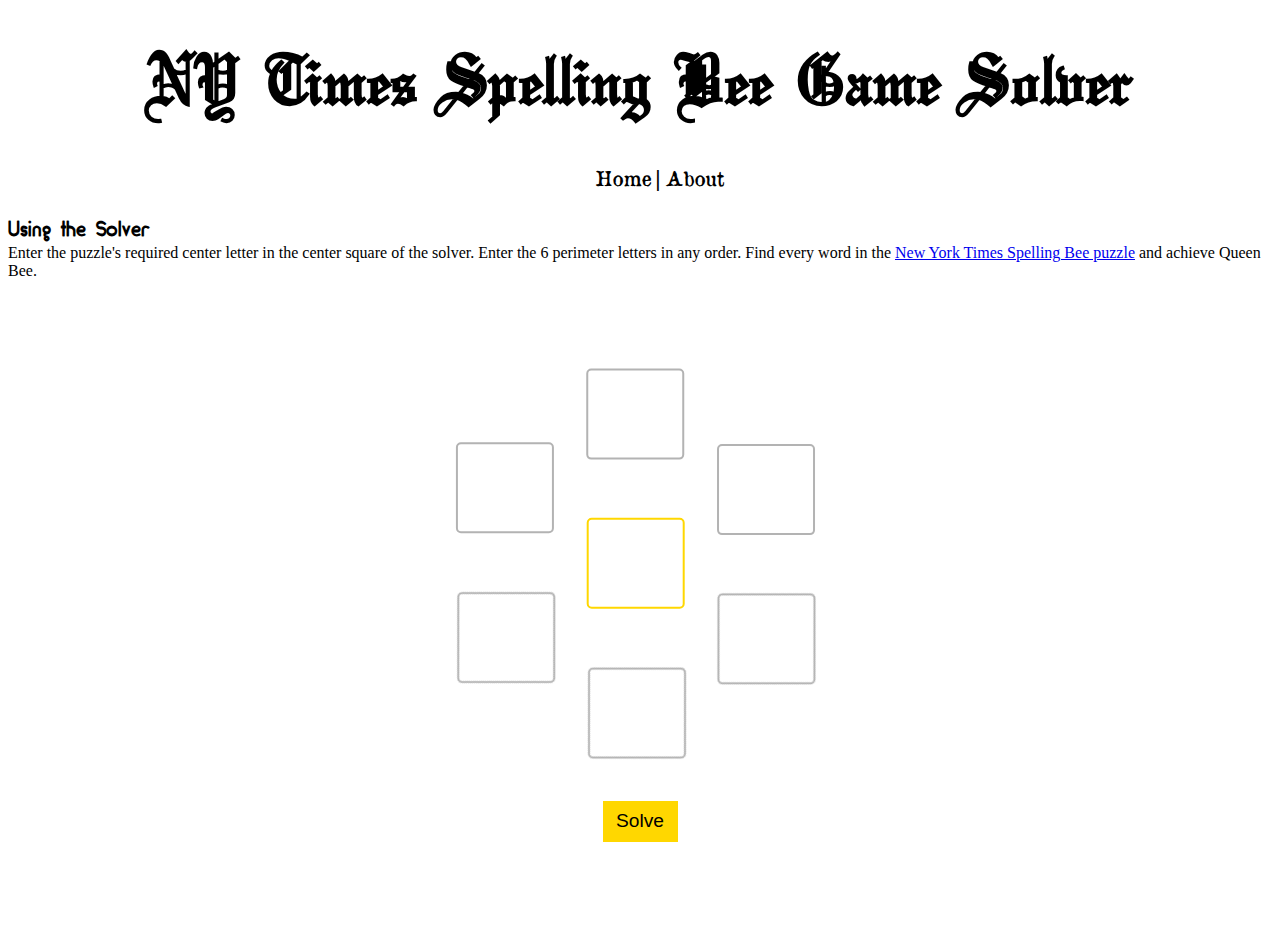
<file: index.html>
<!DOCTYPE HTML>
<html>

<head>
	<title>NY Times Spelling Bee Solver</title>
	<meta name="viewport" content="width=device-width, initial-scale=1">
	<link rel=icon href="favicon.ico" type="image/x-icon">
	<link rel=stylesheet href="main.css" type="text/css">
	
</head>

<body>
<h1>NY Times Spelling Bee Game Solver</h1>
<div id="#navbar">
<ul>
<li><a href="index.html">Home</a></li>
<li><h2 style="display: inline;">|</h2></li>
<li><a href="about.html">About</a></li>
</ul>
</div>
<h3>Using the Solver</h3>

<p>Enter the puzzle&#39;s required center letter in the center square of the solver. 
Enter the 6 perimeter letters in any order. Find every word in the 
<a href="https://www.nytimes.com/puzzles/spelling-bee">New York Times Spelling Bee puzzle</a> and achieve Queen Bee.</p>
<br><br><br>
<center>
<div class="wrapper">
<div class="rotate">
<table>
	<tr>
		<td><div class="content"></div></td>
		<td>
			<div class="content">
				<div class="table">
					<div class="table-cell">
						<input type=text class=text id=letter0 maxlength="1">
					</div>
				</div>
			</div>
		</td>
		<td><div class="content"></div></td>
		<td><div class="content">
				<div class="table">
					<div class="table-cell">
						<input type=text class=text id=letter1 maxlength="1">
					</div>
				</div>
			</div></td>
		<td><div class="content"></div></td>
	</tr>
	<tr>
		<td>
			<div class="content">
				<div class="table">
					<div class="table-cell">
						<input type=text class=text id=letter2 maxlength="1">
					</div>
				</div>
			</div>
		</td>
		<td><div class="content"></div></td>
		<td>
			<div class="content">
				<div class="table">
					<div class="table-cell">
						<input type=text class=text id=requiredChar autofocus maxlength="1">
					</div>
				</div>
			</div>
		</td>
		<td><div class="content"></div></td>
		<td>
			<div class="content">
				<div class="table">
					<div class="table-cell">
						<input type=text class=text id=letter3 maxlength="1">
					</div>
				</div>
			</div>
		</td>
	</tr>
	<tr>
	
		<td><div class="content"></div></td>
		
		<td>
			<div class="content">
				<div class="table">
					<div class="table-cell">
						<input type=text class=text id=letter4 maxlength="1">
					</div>
				</div>
			</div>
		</td>
		
		<td><div class="content"></div></td>
		
		<td>
			<div class="content">
				<div class="table">
					<div class="table-cell">
						<input type=text class=text id=letter5 maxlength="1">
					</div>
				</div>
			</div>
		</td>
		
		<td><div class="content"></div></td>
	</tr>
</table>
</div>
</div><br>
<INPUT type=button class=button VALUE="Solve" onClick="getFile()"><br>
</center><br><br><br>
<p id=output></p>
</form>
</body>

<script language="javascript">

String.prototype.format = function() {
  a = this;
  for (k in arguments) {
    a = a.replace("{" + k + "}", arguments[k])
  }
  return a
}

function getFile()
  { 
  	filePath = "Dictionaries/wordlist.txt";
	fetch(filePath)
  .then(function(response) {
    return response.text();
  })
  .then(function(myText) {
    calculate(myText);
  });
}

function calculate(vocab) {
	
	vocab = vocab.toLowerCase().split("\n");
	
	var wordsList = new Array;
	
	for(var i = 0; i < vocab.length; i++) {
		wordsList.push(String(vocab[i]).trim());
	}
	
	var foundWords = new Array;
	
	var requiredLetter = document.getElementById("requiredChar").value.toLowerCase();
	var validChars = new Array;
	for(var i = 0; i < 6; i++) {
		validChars.push(document.getElementById("letter{0}".format(i)).value.toLowerCase());
	}
	
	validChars.push(requiredLetter);
	var matchStr = "^[" + validChars.join('') + "]{4,}$";
	var re = new RegExp(matchStr, 'i');
	
	for(var w = 0; w < wordsList.length; w++) {
		if(wordsList[w].includes(requiredLetter)) {
			if(re.test(wordsList[w])) {
				foundWords.push(wordsList[w]);
			}
		}
	}
	
	var print = foundWords.join('<br />');
	document.getElementById('output').innerHTML = print;
}

</script>

</html>
</file>
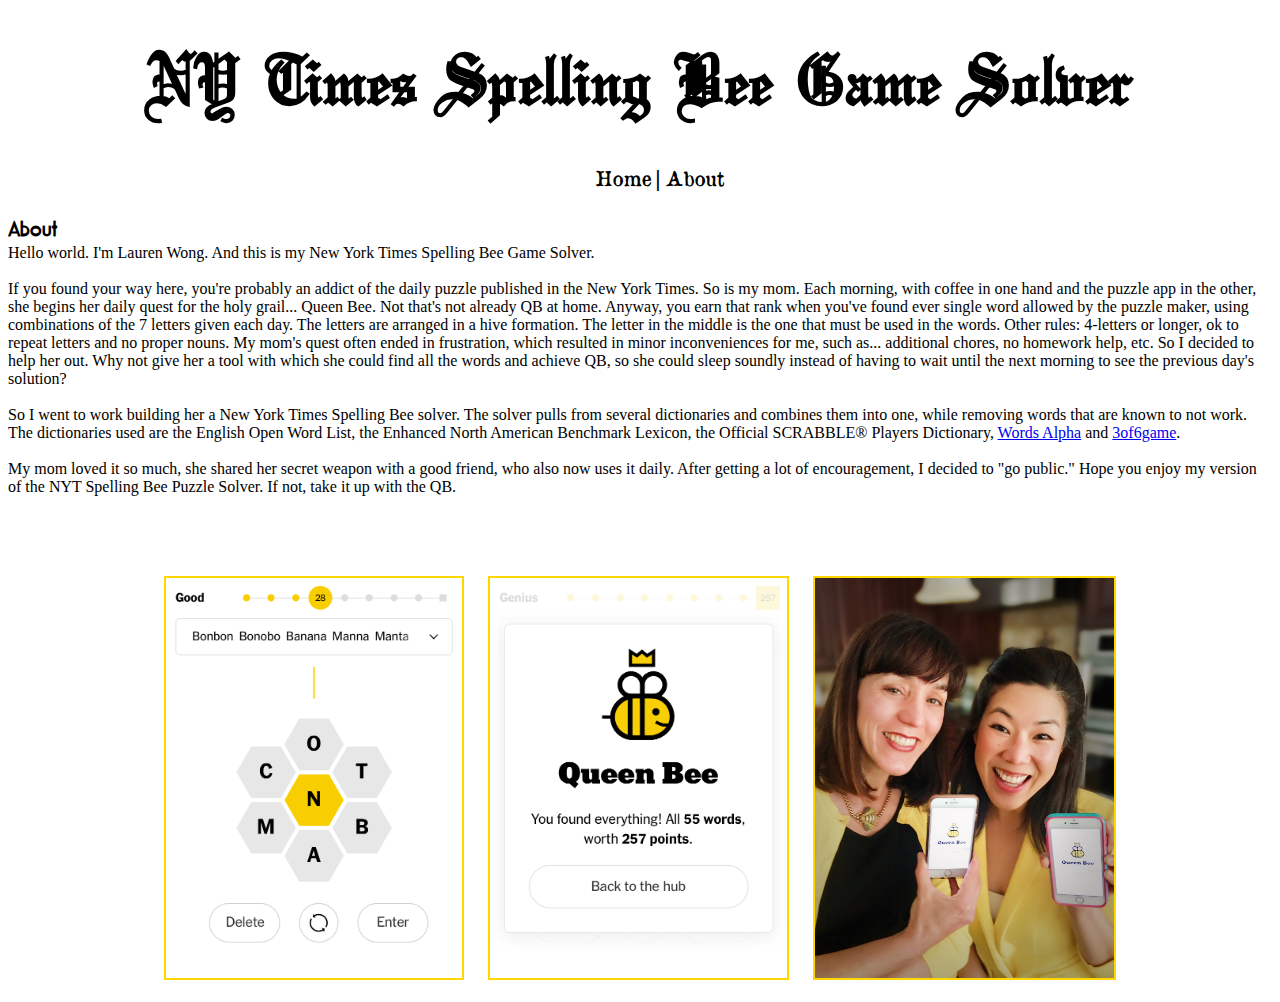
<file: about.html>
<!DOCTYPE HTML>
<html>

<head>
	<title>NY Times Spelling Bee Solver</title>
	<meta name="viewport" content="width=device-width, initial-scale=1">
	<link rel=icon href="favicon.ico" type="image/x-icon">
	<link rel=stylesheet href="main.css" type="text/css">
	
</head>

<body>
<h1>NY Times Spelling Bee Game Solver</h1>
<ul>
<li><a href="index.html">Home</a></li>
<li><h2 style="display: inline;">|</h2></li>
<li><a href="about.html">About</a></li>
</ul>

<h3>About</h3>

<p>Hello world. I&#39;m Lauren Wong. And this is my New York Times Spelling Bee Game Solver.
<br><br>If you found your way here, you&#39;re probably an addict of the daily puzzle published in the New York Times. 
So is my mom. Each morning, with coffee in one hand and the puzzle app in the other, she begins her 
daily quest for the holy grail... Queen Bee. Not that&#39;s not already QB at home. Anyway, you earn that rank 
when you&#39;ve found ever single word allowed by the puzzle maker, using combinations of the 7 letters given each day. The 
letters are arranged in a hive formation. The letter in the middle is the one that must be used in the words. 
Other rules: 4-letters or longer, ok to repeat letters and no proper nouns. My mom&#39;s quest often ended in frustration, 
which resulted in minor inconveniences for me, such as... additional chores, no homework help, etc. So I decided to 
help her out. Why not give her a tool with which she could find all the words and achieve QB, so she could sleep 
soundly instead of having to wait until the next morning to see the previous day&#39;s solution? 
<br><br>So I went to work building her a New York Times Spelling Bee solver. The solver pulls from several dictionaries
and combines them into one, while removing words that are known to not work. The dictionaries used are the English Open
Word List, the Enhanced North American Benchmark Lexicon, the Official SCRABBLE&reg; Players Dictionary, 
<a href="https://github.com/dwyl/english-words">Words Alpha</a> and 
<a href="http://wordlist.aspell.net/12dicts-readme/#3of6">3of6game</a>.
<br><br>My mom loved it so much, she shared her secret weapon with a good friend, who also now uses it daily.
After getting a lot of encouragement, I decided to &quot;go public.&quot; Hope you enjoy my version of
the NYT Spelling Bee Puzzle Solver. If not, take it up with the QB.</p>

<br><br><br>

<center>
<img src="midplay_good.png" style="height: 400px"/>
<img src="queen_bee.png" style="height: 400px;"/>
<img src="fun_with_friends.jpg" style="height: 400px;"/>
</center>

</body>
</html>
</file>
<file: main.css>
table {
	width: 30%;
}
td {
	width: 10%;
	position: relative;
}
td:after {
	content: '';
	display: block;
	margin-top: 175%;
}
td .content {
	position: absolute;
	top: 0;
	bottom: 0;
	left: 0;
	right: 0;
	transform: rotate(-30deg);
}

.table{
	display:table;
	height:100%;
	width:100%;
}

.table-cell {
	display:table-cell;
	vertical-align:middle;
	text-align: center;
	height:100%;
	width:100%;
/* 		background: gold; */
}

input {
	-webkit-appearance: none;
}

input[type=text] {
	width: 7vw;
	height: 6.7vw;
	border-radius: 5px;
	border-style: solid;
	outline: none;
	font-size: 4vw;
	text-align: center;
	text-transform: uppercase;
	border-color: #B3B3B3;
}

#requiredChar {
	border-color: gold;
}

.rotate {
	transform: rotate(30deg) translateX(-0.5vw) translateY(2vw);
}

.wrapper {
	overflow: hidden;
	height: 33vw;
}

input[type=button] {
	background-color: gold;
	border: none;
	color: black;
	padding: 0.75vw 1.5vh;
	text-align: center;
	text-decoration: none;
	display: inline-block;
	font-size: 1.5vw;
	outline: 0;
	margin: 10px;
}


#output {
	font-size: 16px;
	font-family: "Lucida Grande";
	column-width: 150px;
	margin-left: 2%;
}

.button:active {
	background-color: #EEC900;
}

@font-face {
	font-family: "NYTimes";
	src: url("Fonts/OldeEnglish.ttf");
	
}

@font-face {
	font-family: "Kalos Sans";
	src: url("Fonts/Kalos.ttf");
}

@font-face {
	font-family: "Old Newspaper";
	src: url("Fonts/OldNewspaper.ttf");
}

h1 {
	font-family: "NYTimes";
	font-size: 6vw;
	text-align: center;
}

/* 
.select-style {
	border: 1px solid #ccc;
	width: 26vw;
	border-radius: 0.3vw;
	overflow: hidden;
	background: #fafafa url("https://upload.wikimedia.org/wikipedia/commons/e/ec/Angle_down_font_awesome.svg") no-repeat 99% 50%;
	background-size: 2vw;
	margin: 2vw;
}

.select-style select {
	padding: 0.5vw 0.8vw;
	width: 130%;
	border: none;
	box-shadow: none;
	background: transparent;
	background-image: none;
	-webkit-appearance: none;
}

.select-style select:focus {
	outline: none;
}

select {
	font-size: 1.25vw;
	vertical-align: middle;
}
 */

@media only screen and (max-device-width: 480px) {
	table {
		width: 58%;
	}
	
	input {
		padding: 0;
	}
	
	input[type=text] {
		border-width: thin;
		width: 15vw;
		height: 13.5vw;
		border-color: #B3B3B3;
	}
	
/* 
	.select-style {
		width: 70vw;
		height: 7vw;
		background-size: 7vw;
		margin: 5vw;
	}
	
	select {
		font-size: 4.5vw;
	}
 */
	
	input[type=button] {
		width: 16vw;
		height: 10vw;
		font-size: 4vw;
	}
	
	.rotate {
		transform: rotate(30deg) translateX(-2vw) translateY(3vw);
	}
	
	.wrapper {
		height: 60vw;
	}
	
	#requiredChar {
		border-color: gold;
	}
}

#navbar {
	margin: 0 auto;
	display: inline-block;
}

ul {
	margin-top: -1vw;
	list-style-type: none;
	text-align: center;
}

li {
	display: inline;
}

li a {
	font-family: "Old Newspaper";
	font-size: 20px;
	text-decoration: none;
	color: black;
}

li a:hover {
	color: #595959;
}


li a:active {
	color: #A1A1A1;
}

p {
	font-family: "Lucida Grande";
}

h3 {
	font-family: "Kalos Sans";
	font-size: 25px;
	margin-bottom: -1vw;
}

img {
	border-style: solid;
	border-width: 2px;
	border-color: gold;
	margin: 10px;
}
</file>
